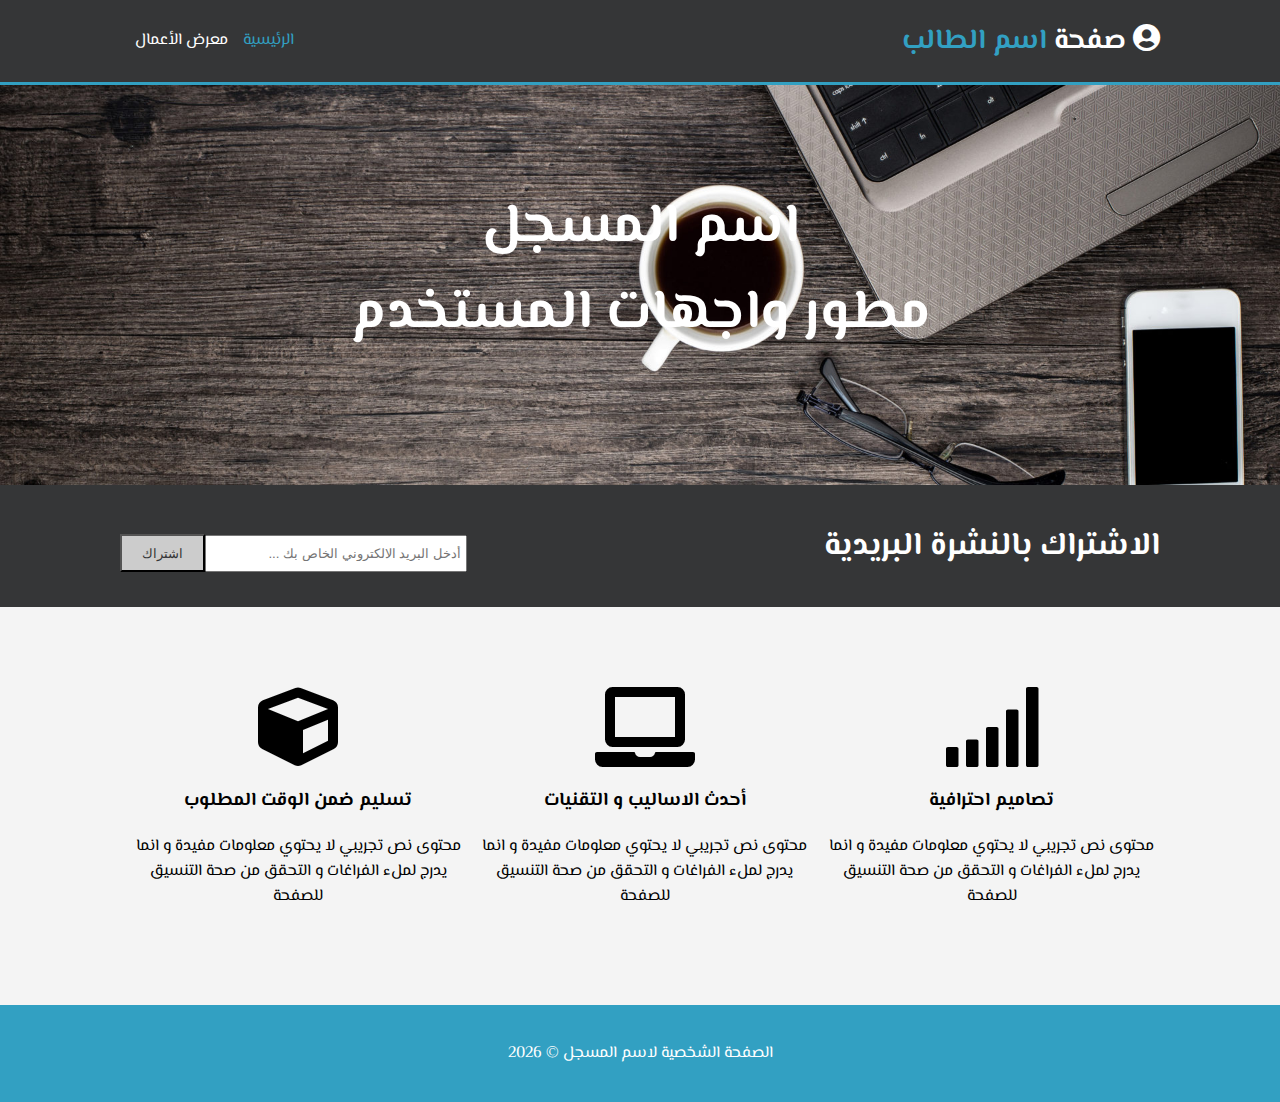
<file: index.html>
<!DOCTYPE html>
<html lang="en">
<head>
    <meta charset="UTF-8">
    <meta http-equiv="X-UA-Compatible" content="IE=edge">
    <meta name="viewport" content="width=device-width, initial-scale=1.0">
    <title>الموقع الشخصي</title>    
    <link rel="stylesheet" href="./css/fontawesome-all.min.css">
    <link rel="stylesheet" href="css/style.css">
</head>
<body>
    <main>
        <section id="header">
            <div id="branding" style="flex-grow: 8">
                <h1><a href="index.html"><i class="fa fa-user-circle"></i> صفحة <span class="highlight"> اسم الطالب</span></a></h1>
            </div>
            <nav>
                <ul>
                    <li class="current"><a href="index.html"> الرئيسية </a></li>
                    <li><a href="gallery.html"> معرض الأعمال </a></li>
                </ul>
            </nav>
        </section>
        <section id="showcase">
            <h1> اسم المسجل <br> مطور واجهات المستخدم</h1>
        </section>
        <section id="newsletter">
            <h1 style="flex-grow: 8"> الاشتراك بالنشرة البريدية </h1>
            <form action="">
                <input type="email" placeholder="أدخل البريد الالكتروني الخاص بك ..." style="flex-grow: 5">
                <button type="submit" class="button" style="flex-grow: 5"> اشتراك </button>
            </form>
        </section>
        <section id="boxes">
            <div class="box" style="flex:30%">
                <i class="fa fa-signal fa-5x"></i>
                <h3>تصاميم احترافية</h3>
                <p> محتوى نص تجريبي لا يحتوي معلومات مفيدة و انما يدرج لملء الفراغات و التحقق من صحة التنسيق للصفحة</p>
            </div>
            <div class="box" style="flex:30%">
                <i class="fa fa-laptop fa-5x"></i>
                <h3>أحدث الاساليب و التقنيات</h3>
                <p> محتوى نص تجريبي لا يحتوي معلومات مفيدة و انما يدرج لملء الفراغات و التحقق من صحة التنسيق للصفحة</p>
            </div>
            <div class="box"  style="flex:30%">
                <i class="fa fa-cube fa-5x"></i>
                <h3>تسليم ضمن الوقت المطلوب</h3>
                <p> محتوى نص تجريبي لا يحتوي معلومات مفيدة و انما يدرج لملء الفراغات و التحقق من صحة التنسيق للصفحة</p>
            </div>
        </section>
        <section id="footer">
            <p> الصفحة الشخصية لاسم المسجل &copy; <span id="currentYear"></p>
        </section>
    </main>

    <script src="js/jquery-3.1.1.min.js"></script>  
    <script src="js/scripts.js"></script>
    
</body>
</html>
</file>
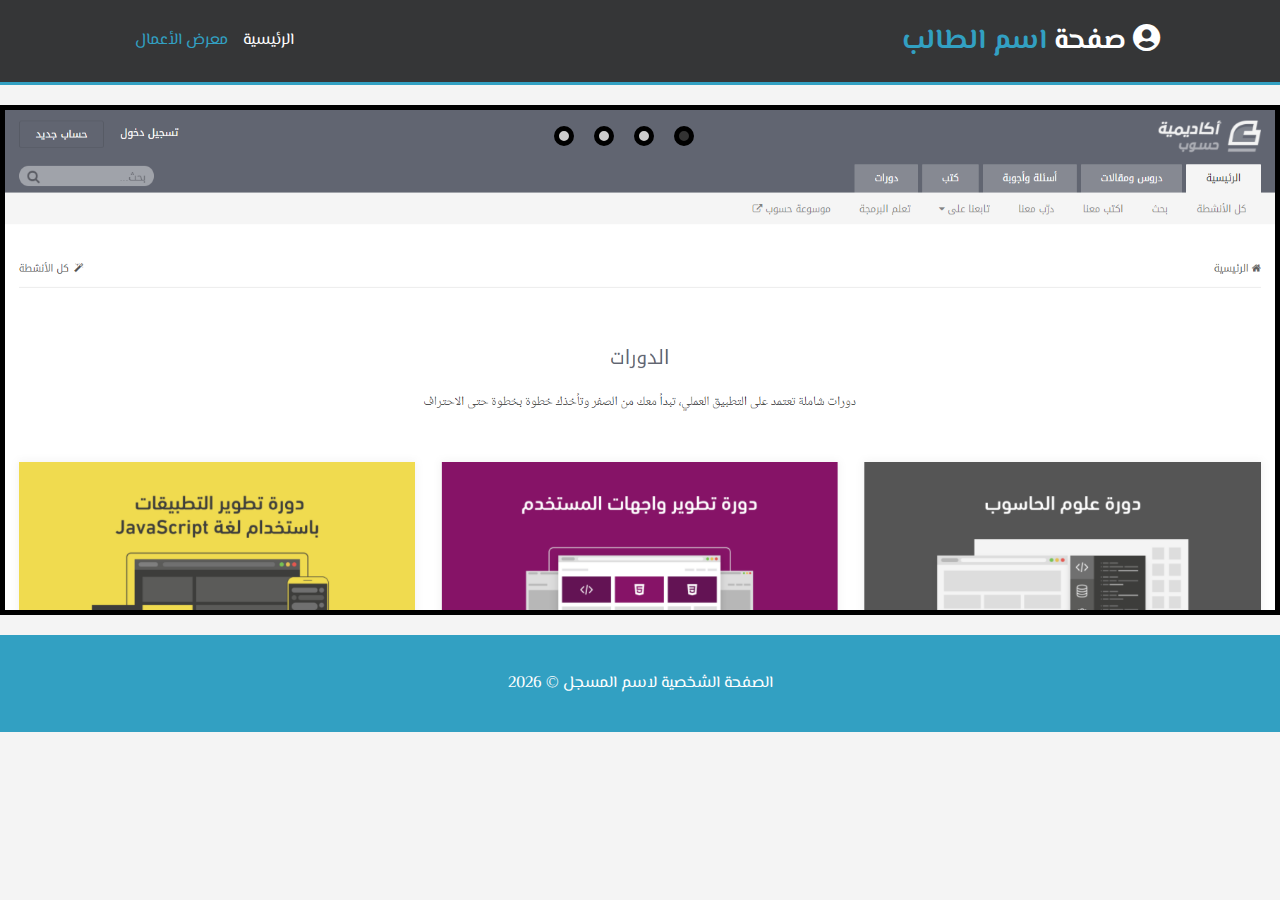
<file: gallery.html>
<!DOCTYPE html>
<html lang="en">
<head>
    <meta charset="UTF-8">
    <meta http-equiv="X-UA-Compatible" content="IE=edge">
    <meta name="viewport" content="width=device-width, initial-scale=1.0">
    <title>الموقع الشخصي </title>
    <link rel="stylesheet" href="./css/fontawesome-all.min.css">
    <link rel="stylesheet" href="css/style.css">
    <link rel="stylesheet" href="css/slider.css">
</head>
<body>
    <main>
        <section id="header">
            <div id="branding" style="flex-grow: 8">
                <h1><a href="index.html"><i class="fa fa-user-circle"></i> صفحة <span class="highlight"> اسم الطالب</span></a></h1>
            </div>
            <nav>
                <ul>
                    <li><a href="index.html"> الرئيسية </a></li>
                    <li class="current"><a href="gallery.html"> معرض الأعمال </a></li>
                </ul>
            </nav>
        </section>

        <section id="slider">
            <div id="wrapper">
                <div class="content">
                    <img src="img/1.PNG">
                </div>
                <div class="content">
                    <img src="img/2.PNG">
                </div>
                <div class="content">
                    <img src="img/3.PNG">
                </div>
                <div class="content">
                    <img src="img/4.PNG">
                </div>
            </div>
            <div id="navlinks">
                <ul>
                    <li class="itemlinks" data-pos="0"></li>
                    <li class="itemlinks" data-pos="1"></li>
                    <li class="itemlinks" data-pos="2"></li>
                    <li class="itemlinks" data-pos="3"></li>
                </ul>
            </div>
        </section>



        <section id="footer">
            <p> الصفحة الشخصية لاسم المسجل &copy; <span id="currentYear"></p>
        </section>
    </main>

    <script src="js/jquery-3.1.1.min.js"></script>  
    <script src="js/scripts.js"></script>
    <script src="js/slider.js"></script>
</body>
</html>
</file>
<file: css/style.css>
@import url('https://fonts.googleapis.com/css2?family=El+Messiri&display=swap');

body {
    font-family: 'El Messiri', sans-serif;
    padding: 0;
    margin: 0;
    background-color: #f4f4f4;
    direction: rtl;
}

main {
    display: flex;
    flex-wrap: wrap;
}

main>section {
    width: 100%;
    margin: auto;
    overflow: hidden;
}

#header {
    background: #353637;
    display: flex;
    flex-flow: row wrap;
    justify-content: center;
    align-content: center;
    align-items: center;
    border-bottom: 3px solid #32a0c2;
    padding: 0 120px;
}

#branding h1 {
    font-size: 28px;
}

nav > ul {
    margin-top: 0;
    list-style-type: none;
}

#header a {
    color: #ffffff;
    text-decoration: none;
}

nav > ul > li {
    float: right;
    margin-left: 15px;
}

li a {
    text-decoration: none;
    color: white;
}

#header .highlight, #header .current a {
    color: #32a0c2;
}



/* showcase & newsletter*/
#showcase {
    min-height: 400px;
    background: url('../img/image.jpg');
    background-size: cover;
    text-align: center;
    color: #ffffff;
}

#showcase h1 {
    margin-top: 100px;
    font-size: 55px;
    margin-bottom: 10px;
}

#newsletter {
    padding: 15px 120px;
    color: #ffffff;
    background: #353637;
    display: flex;
    flex-flow: row wrap;
    justify-content: center;
    align-content: center;
    align-items: center;
}

#newsletter h1 {
    float: right;
}

#newsletter form {
    float: left;
    margin-top: 15px;
    display: flex;
    flex-flow: row wrap;
    justify-content: center;
    align-content: center;
    align-items: center;
}

#newsletter input[type="email"] {
    padding: 4px;
    height: 25px;
    width: 250px;
}

.button {
    height: 38px;
    background: #cccccc;
    padding-left: 20px;
    padding-right: 20px;
    color: #353637;
}


/* boxes & footer*/
#boxes {
    margin-top: 20px;
    padding: 60px 120px;
    display: flex;
    flex-flow: row wrap;
    justify-content: center;
    align-content: center;
    align-items: center;
}

#boxes .box {
    text-align: center;
    margin-left: 10px;
}

@media (max-width: 1020px) {
    #boxes {
        flex-direction: column;
    }
}


#footer {
    padding: 20px;
    margin-top: 20px;
    color: #ffffff;
    background-color: #32a0c2;
    text-align: center;
}
</file>
<file: css/slider.css>
#slider {
    position: relative;
    margin: auto;
    margin-top: 20px;
    height: 500px;
    border: 5px solid black;
    overflow: hidden;
}

#wrapper {
    width: 400%;
    height: 100%;
    transition: transform 0.5s ease-in-out;
}

#wrapper .content {
    float: right;
    width: 25%;
    height: 100%;
}

#wrapper .content img {
    width: 100%;
}

#navlinks {
    text-align: center;
    position: absolute;
    top: 0;
    right: 45%;
}

#navlinks ul {
    margin: 0px;
    padding: 0px;
    display: inline-block;
    margin-top: 6px;
}

#navlinks ul li {
    float: right;
    text-align: center;
    margin: 10px;
    padding: 5px;
    cursor: pointer;
    background-color: #ccc;
    list-style: none;
    border: 5px solid black;
    border-radius: 50%;
}

#navlinks ul li:hover {
    background-color: #ff0;
}

#navlinks ul li.active {
    background-color: #333;
}

#navlinks ul li.active:hover {
    background-color: #484848;
}
</file>
